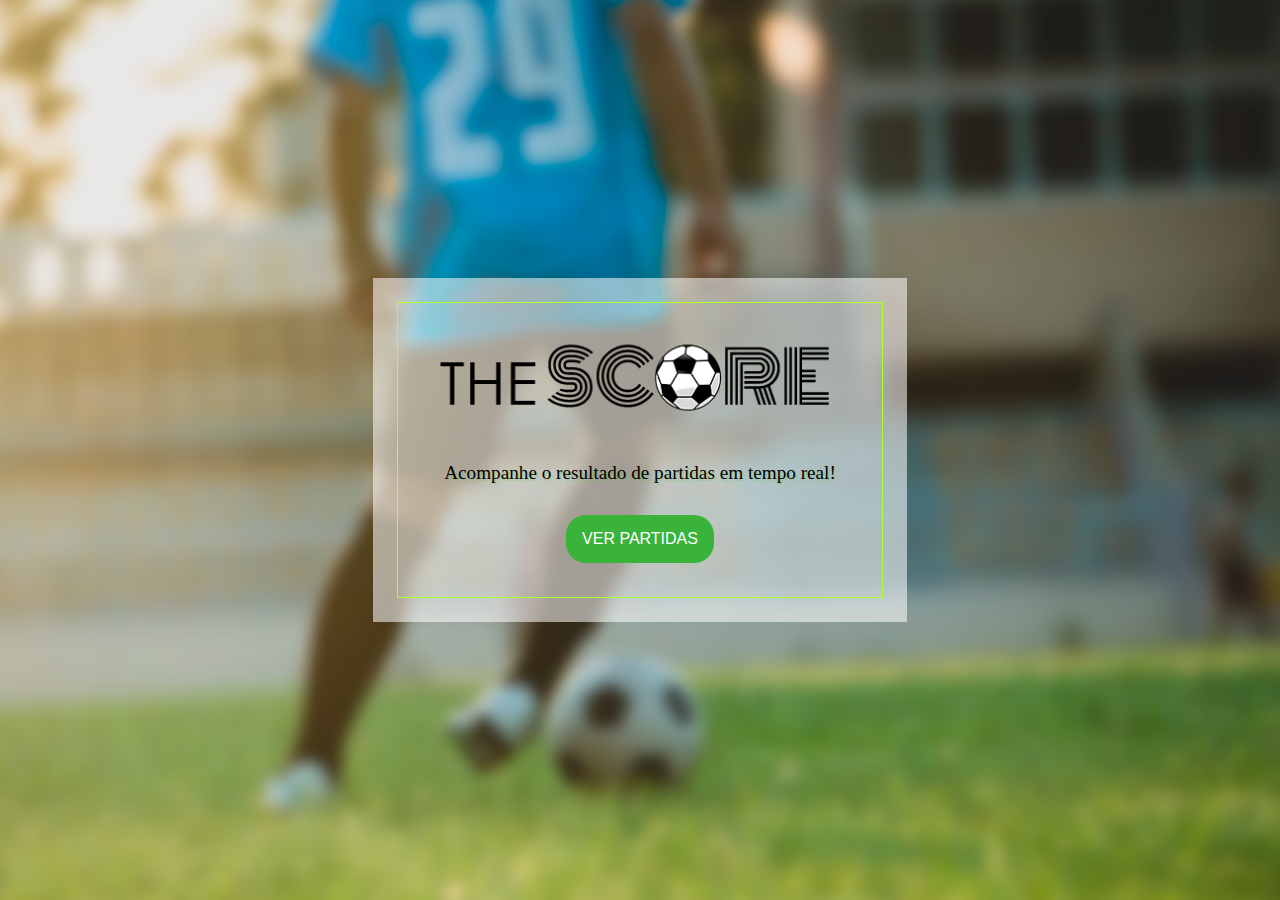
<file: index.html>
<!DOCTYPE html>
<html lang="pt-br">

<head>
    <meta charset="utf-8">
    <meta name="viewport" content="width=device-width, initial-scale=1.0">
    <title>theSCORE</title>
    <link rel="stylesheet" href="style/style.css">
    <link rel="stylesheet" href="style/reset.css">
</head>

<body>

    <div id='container'>
        <div id='card'>
            <div id='cardcontent'>
                <img id='logo' src="images/logo.png" alt="thescore logo"/>
                <div id='cardbelow'>
                    <p>Acompanhe o resultado de partidas em tempo real!</p>
                    <a href="app.html" id="cardbutton">
                        <span>Ver Partidas</span>
                    </a>
                </div>
            </div>
        </div>
    </div>


</body>
</file>
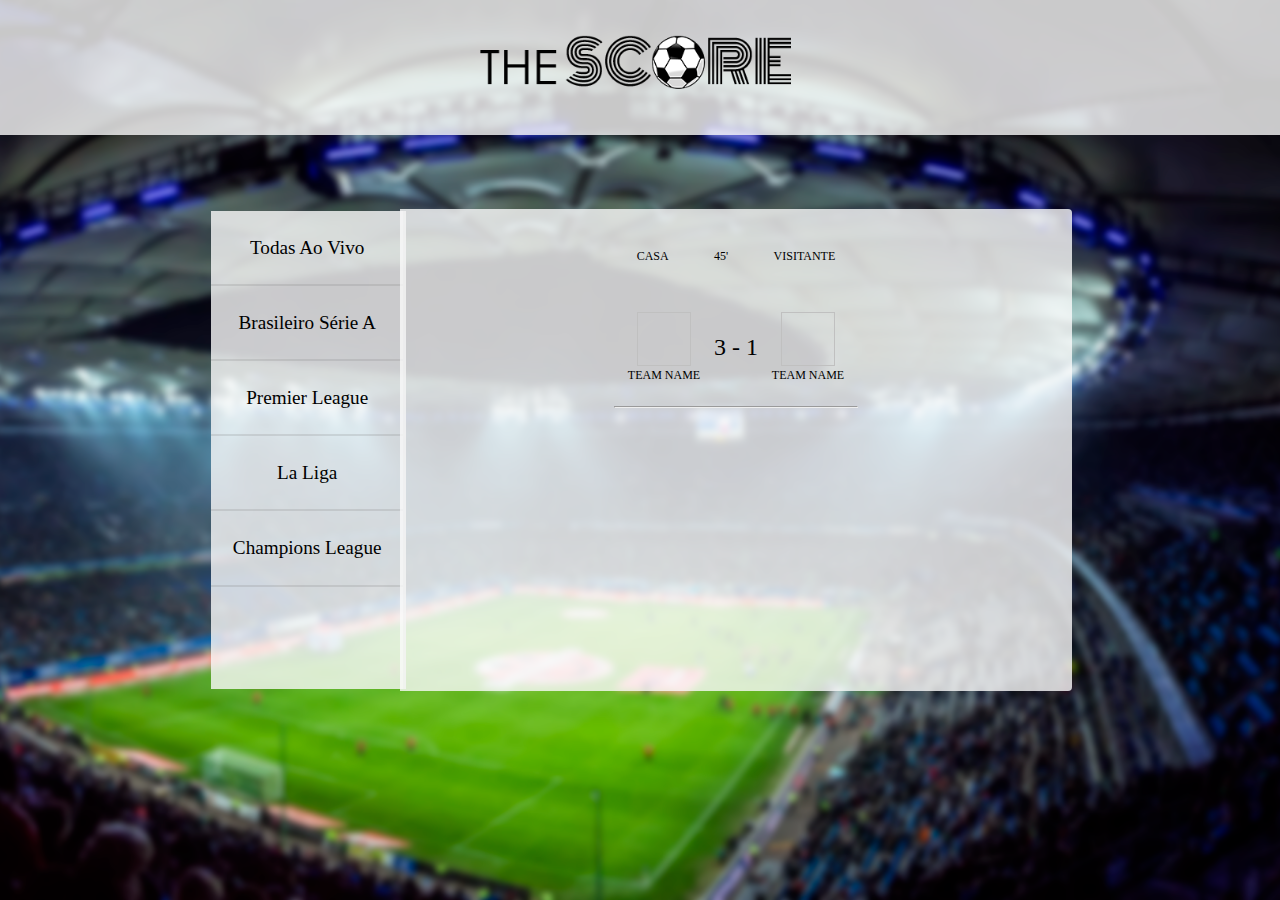
<file: app.html>
<!DOCTYPE html>
<html lang="pt-br">

    <head>
        <title>theSCORE</title>   
        <meta charset="utf-8">
        <meta name="viewport" content="width=device-width, initial-scale=1.0">
        <link rel="stylesheet" href="style/appstyle.css">
        <link rel="stylesheet" href="style/reset.css">
    </head>
    
    <body>
        <div id='topcontainer'><img src='./images/logo.png' ></div>


<div id='main'> 
     <div id='leftMenu'>
        <ul>
        <a href="app.html"><li> Todas Ao Vivo</li></a>
        <a href="brasileiro.html"><li> Brasileiro Série A</li></a>
        <a href="ingles.html"><li>Premier League</li></a>
        <a href="espanhol.html"><li>La Liga</li></a>
        <a href="champions.html"><li>Champions League</li></a>
         </ul>
    </div>

    <div class="container">
            <div id='partidas'>
                <div class="title-box">
                    <p>Casa</p>
                    <p id="elapsed">45'</p>
                    <p>Visitante</p>
                </div>
                <div class="title-box">
                    <div class="team">
                        <img  id="homeLogo" >
                        <p id="homeName">Team name</p>
                    </div>
                    <p id="goals">3  -  1</p>
                    <div class="team">
                        <img id="awayLogo">
                        <p id="awayName">Team name</p>
                    </div>
                    
                </div>
                <hr>
                <div id="matchTable" class="matches-table">

                </div>
            </div>
    </div>
</div>
         <script src="script/main.js"></script>
    </body>
</html>
</file>
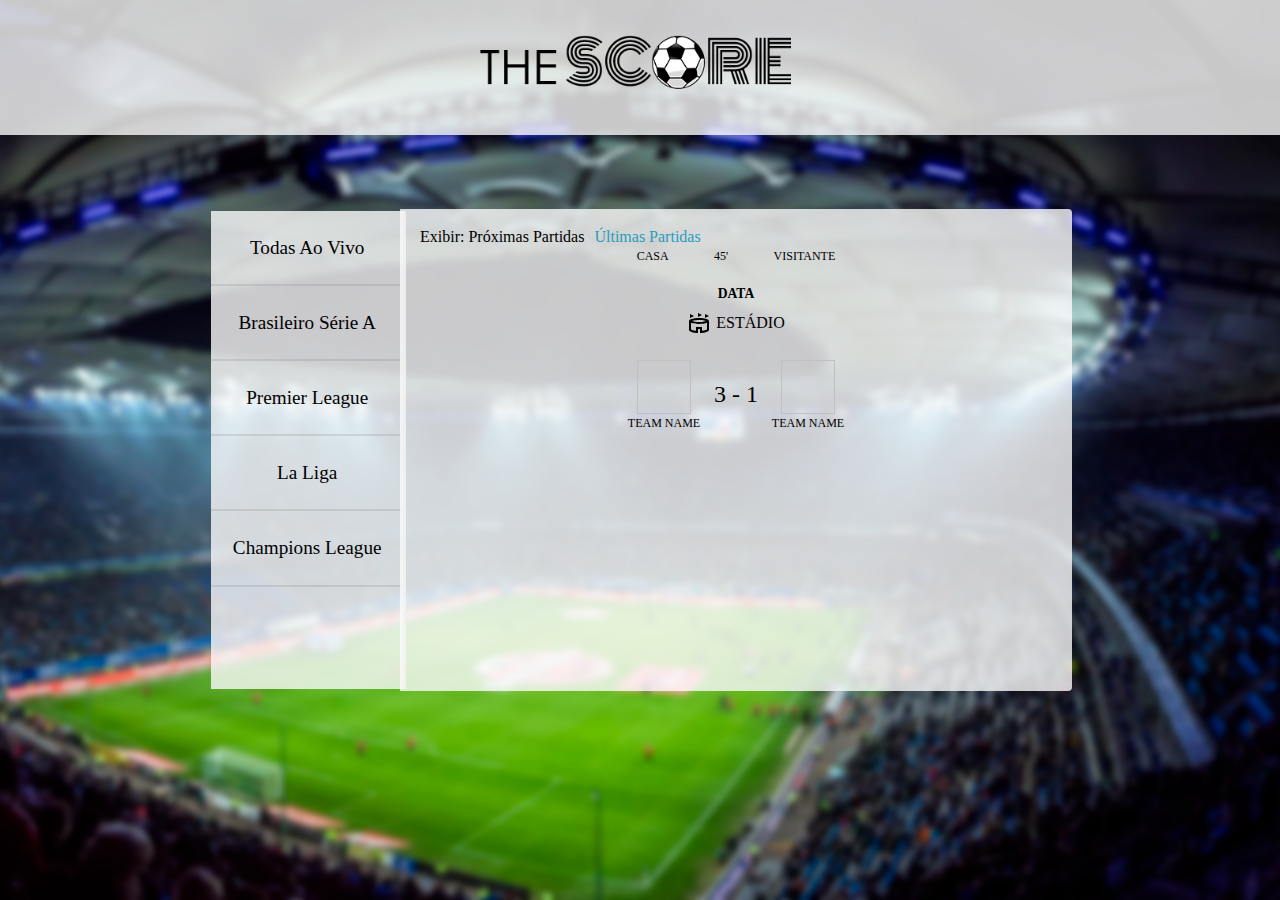
<file: brasileiro.html>
<!DOCTYPE html>
<html lang="pt-br">

    <head>
        <title>theSCORE</title>   
        <meta charset="utf-8">
        <meta name="viewport" content="width=device-width, initial-scale=1.0">
        <link rel="stylesheet" href="style/appstyle.css">
        <link rel="stylesheet" href="style/reset.css">
    </head>
    
    <body>
        <div id='topcontainer'><img src='./images/logo.png' ></div>


<div id='main'> 
     <div id='leftMenu'>
        <ul>
            <a href="app.html"><li> Todas Ao Vivo</li></a>
            <a href="brasileiro.html"><li> Brasileiro Série A</li></a>
            <a href="ingles.html"><li>Premier League</li></a>
            <a href="espanhol.html"><li>La Liga</li></a>
            <a href="champions.html"><li>Champions League</li></a>
         </ul>
    </div>

</div>

<div class="container">
    <div id='matchesbtn'>
        <p>Exibir: Próximas partidas</p><a href="brasileirolast10.html">Últimas partidas</a>
            
        </div>
        <div id='partidas'>
            <div class="title-box">
                <p>Casa</p>
                <p id="elapsed">45'</p>
                <p>Visitante</p>
            </div>                
            <p id='pGameDate'>Data</p>
            <div id='localPartida'><img class='estadioIcon' src='./images/stadium_black_24dp.svg'><p id='estadio'>Estádio</p></div>
            <div class="title-box">

                <div class="team">
                    <img  id="homeLogo" >
                    <p id="homeName">Team name</p>
                </div>
                <p id="goals">3  -  1</p>
                <div class="team">
                    <img id="awayLogo">
                    <p id="awayName">Team name</p>
                </div>
                
            </div>
            <div id="matchTable" class="matches-table">

            </div>
        </div>
</div>
</div>
         <script src="script/brasileiro.js"></script>
    </body>
</html>
</file>
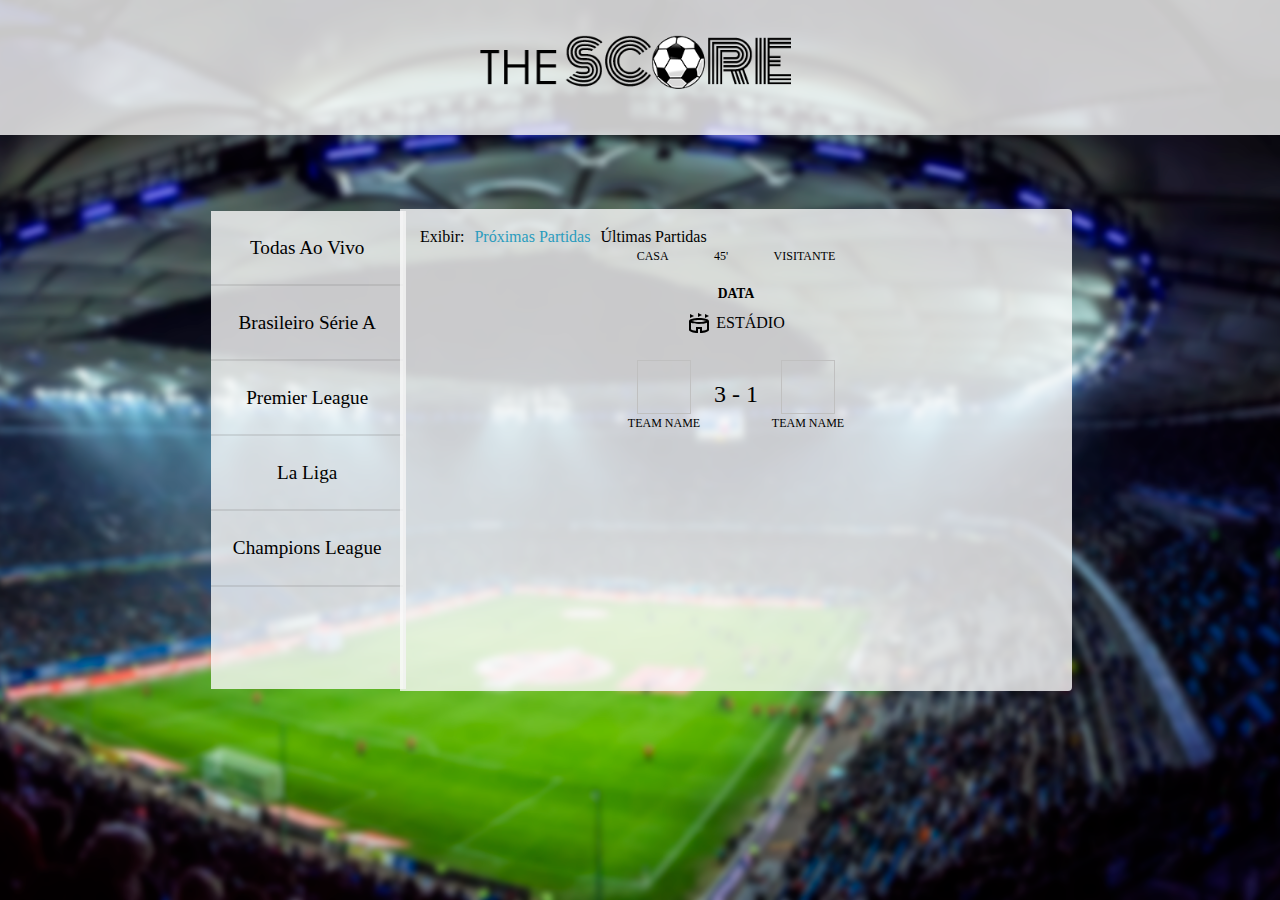
<file: brasileirolast10.html>
<!DOCTYPE html>
<html lang="pt-br">

    <head>
        <title>theSCORE</title>   
        <meta charset="utf-8">
        <meta name="viewport" content="width=device-width, initial-scale=1.0">
        <link rel="stylesheet" href="style/appstyle.css">
        <link rel="stylesheet" href="style/reset.css">
    </head>
    
    <body>
        <div id='topcontainer'><img src='./images/logo.png' ></div>


<div id='main'> 
     <div id='leftMenu'>
        <ul>
            <a href="app.html"><li> Todas Ao Vivo</li></a>
            <a href="brasileiro.html"><li> Brasileiro Série A</li></a>
            <a href="ingles.html"><li>Premier League</li></a>
            <a href="espanhol.html"><li>La Liga</li></a>
            <a href="champions.html"><li>Champions League</li></a>
         </ul>
    </div>

</div>

<div class="container">
    <div id='matchesbtn'>
        <p>Exibir:</p> <a href="./brasileiro.html">Próximas partidas</a><p>últimas partidas</p> 
        </div>
        <div id='partidas'>
            <div class="title-box">
                <p>Casa</p>
                <p id="elapsed">45'</p>
                <p>Visitante</p>
            </div>                
            <p id='pGameDate'>Data</p>
            <div id='localPartida'><img class='estadioIcon' src='./images/stadium_black_24dp.svg'><p id='estadio'>Estádio</p></div>
            <div class="title-box">

                <div class="team">
                    <img  id="homeLogo" >
                    <p id="homeName">Team name</p>
                </div>
                <p id="goals">3  -  1</p>
                <div class="team">
                    <img id="awayLogo">
                    <p id="awayName">Team name</p>
                </div>
                
            </div>
            <div id="matchTable" class="matches-table">

            </div>
        </div>
</div>
</div>
         <script src="script/brasileiro_last10.js"></script>
    </body>
</html>
</file>
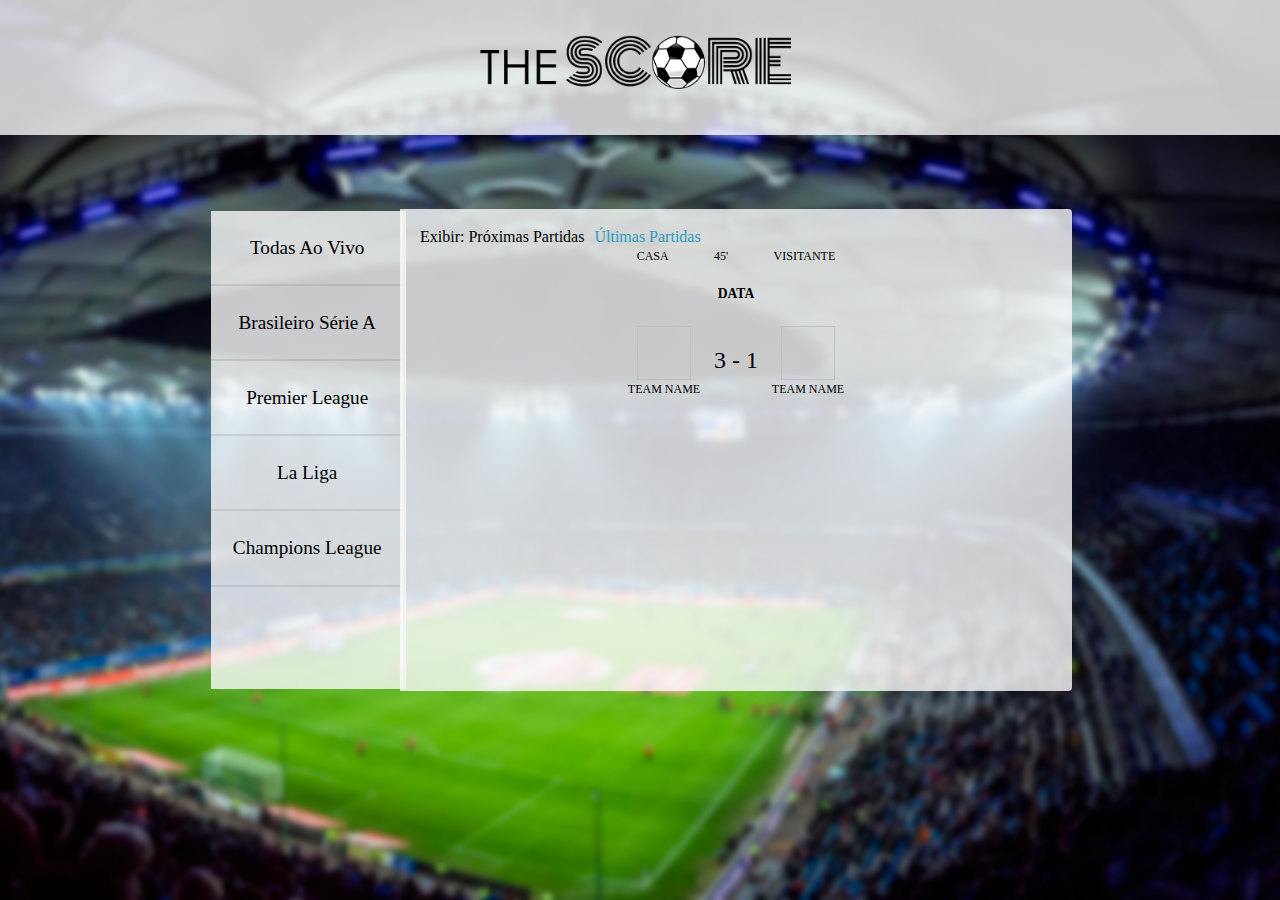
<file: champions.html>
<!DOCTYPE html>
<html lang="pt-br">

    <head>
        <title>theSCORE</title>   
        <meta charset="utf-8">
        <meta name="viewport" content="width=device-width, initial-scale=1.0">
        <link rel="stylesheet" href="style/appstyle.css">
        <link rel="stylesheet" href="style/reset.css">
    </head>
    
    <body>
        <div id='topcontainer'><img src='./images/logo.png' ></div>


<div id='main'> 
     <div id='leftMenu'>
        <ul>
            <a href="app.html"><li> Todas Ao Vivo</li></a>
            <a href="brasileiro.html"><li> Brasileiro Série A</li></a>
            <a href="ingles.html"><li>Premier League</li></a>
            <a href="espanhol.html"><li>La Liga</li></a>
            <a href="champions.html"><li>Champions League</li></a>
         </ul>
    </div>

</div>

<div class="container">
    <div id='matchesbtn'>
        <p>Exibir: Próximas partidas</p><a href="championslast10.html">Últimas partidas</a>
            
        </div>
        <div id='partidas'>
            <div class="title-box">
                <p>Casa</p>
                <p id="elapsed">45'</p>
                <p>Visitante</p>
            </div>                
            <p id='pGameDate'>Data</p>
            
            <div class="title-box">

                <div class="team">
                    <img  id="homeLogo" >
                    <p id="homeName">Team name</p>
                </div>
                <p id="goals">3  -  1</p>
                <div class="team">
                    <img id="awayLogo">
                    <p id="awayName">Team name</p>
                </div>
                
            </div>
            <div id="matchTable" class="matches-table">

            </div>
        </div>
</div>
</div>
         <script src="script/champions.js"></script>
    </body>
</html>
</file>
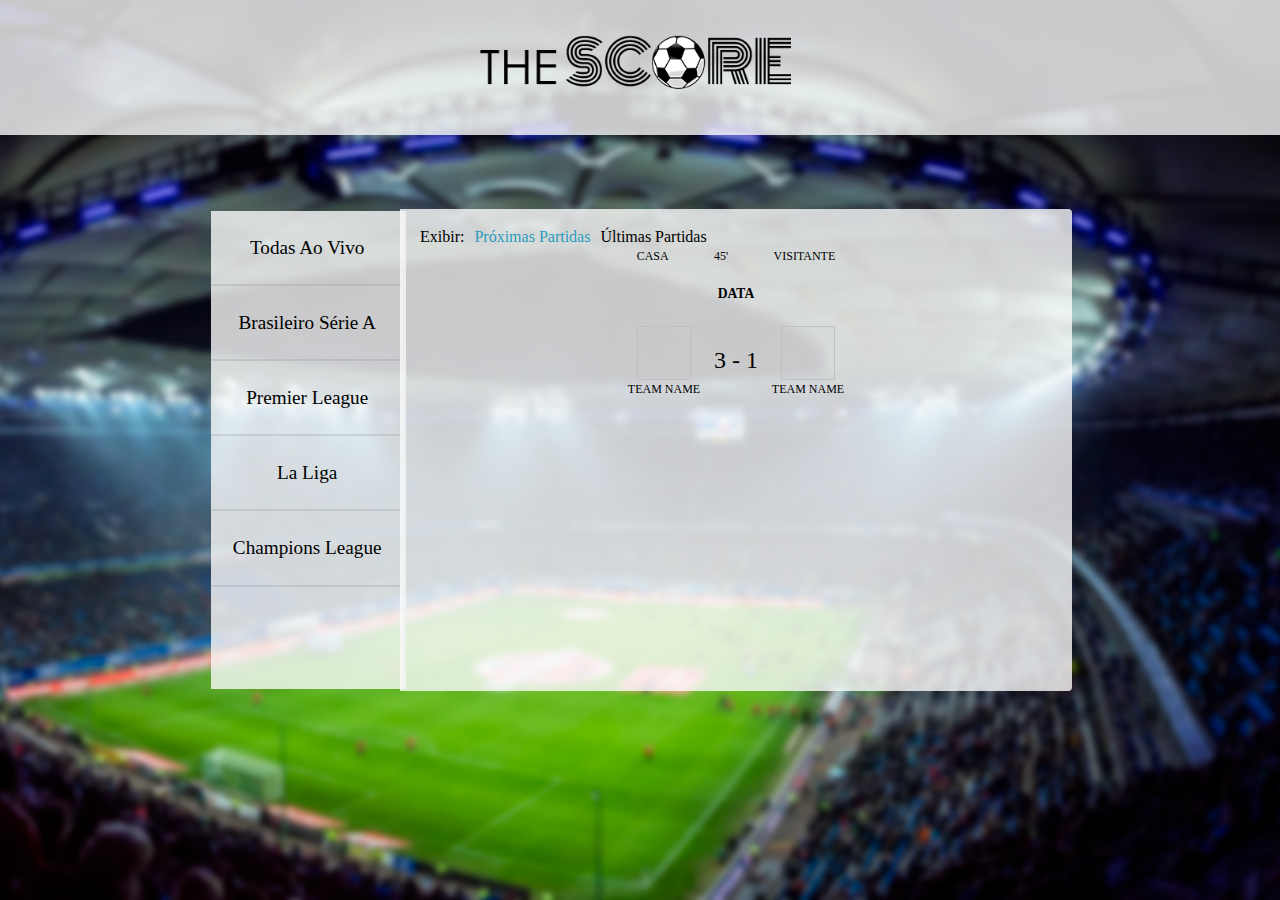
<file: championslast10.html>
<!DOCTYPE html>
<html lang="pt-br">

    <head>
        <title>theSCORE</title>   
        <meta charset="utf-8">
        <meta name="viewport" content="width=device-width, initial-scale=1.0">
        <link rel="stylesheet" href="style/appstyle.css">
        <link rel="stylesheet" href="style/reset.css">
    </head>
    
    <body>
        <div id='topcontainer'><img src='./images/logo.png' ></div>


<div id='main'> 
     <div id='leftMenu'>
        <ul>
            <a href="app.html"><li> Todas Ao Vivo</li></a>
            <a href="brasileiro.html"><li> Brasileiro Série A</li></a>
            <a href="ingles.html"><li>Premier League</li></a>
            <a href="espanhol.html"><li>La Liga</li></a>
            <a href="champions.html"><li>Champions League</li></a>
         </ul>
    </div>

</div>

<div class="container">
    <div id='matchesbtn'>
        <p>Exibir:</p> <a href="./champions.html">Próximas partidas</a><p>últimas partidas</p> 
        </div>
        <div id='partidas'>
            <div class="title-box">
                <p>Casa</p>
                <p id="elapsed">45'</p>
                <p>Visitante</p>
            </div>                
            <p id='pGameDate'>Data</p>
            
            <div class="title-box">

                <div class="team">
                    <img  id="homeLogo" >
                    <p id="homeName">Team name</p>
                </div>
                <p id="goals">3  -  1</p>
                <div class="team">
                    <img id="awayLogo">
                    <p id="awayName">Team name</p>
                </div>
                
            </div>
            <div id="matchTable" class="matches-table">

            </div>
        </div>
</div>
</div>
         <script src="script/champions_last10.js"></script>
    </body>
</html>
</file>
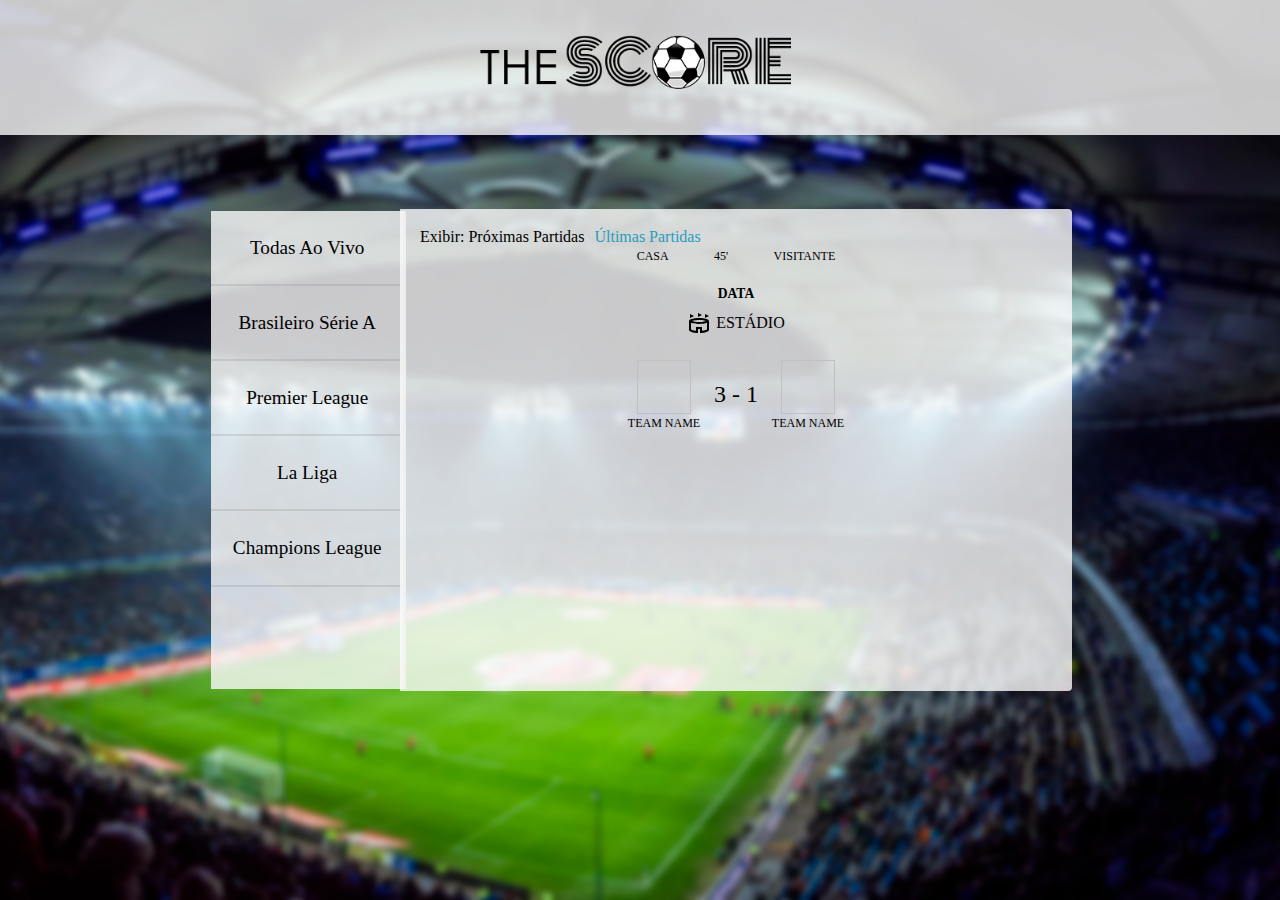
<file: espanhol.html>
<!DOCTYPE html>
<html lang="pt-br">

    <head>
        <title>theSCORE</title>   
        <meta charset="utf-8">
        <meta name="viewport" content="width=device-width, initial-scale=1.0">
        <link rel="stylesheet" href="style/appstyle.css">
        <link rel="stylesheet" href="style/reset.css">
    </head>
    
    <body>
        <div id='topcontainer'><img src='./images/logo.png' ></div>


<div id='main'> 
     <div id='leftMenu'>
        <ul>
            <a href="app.html"><li> Todas Ao Vivo</li></a>
            <a href="brasileiro.html"><li> Brasileiro Série A</li></a>
            <a href="ingles.html"><li>Premier League</li></a>
            <a href="espanhol.html"><li>La Liga</li></a>
            <a href="champions.html"><li>Champions League</li></a>
         </ul>
    </div>

</div>

<div class="container">
    <div id='matchesbtn'>
        <p>Exibir: Próximas partidas</p><a href="espanholast10.html">Últimas partidas</a>
            
        </div>
        <div id='partidas'>
            <div class="title-box">
                <p>Casa</p>
                <p id="elapsed">45'</p>
                <p>Visitante</p>
            </div>                
            <p id='pGameDate'>Data</p>
            <div id='localPartida'><img class='estadioIcon' src='./images/stadium_black_24dp.svg'><p id='estadio'>Estádio</p></div>
            <div class="title-box">

                <div class="team">
                    <img  id="homeLogo" >
                    <p id="homeName">Team name</p>
                </div>
                <p id="goals">3  -  1</p>
                <div class="team">
                    <img id="awayLogo">
                    <p id="awayName">Team name</p>
                </div>
                
            </div>
            <div id="matchTable" class="matches-table">

            </div>
        </div>
</div>
</div>
         <script src="script/espanhol.js"></script>
    </body>
</html>
</file>
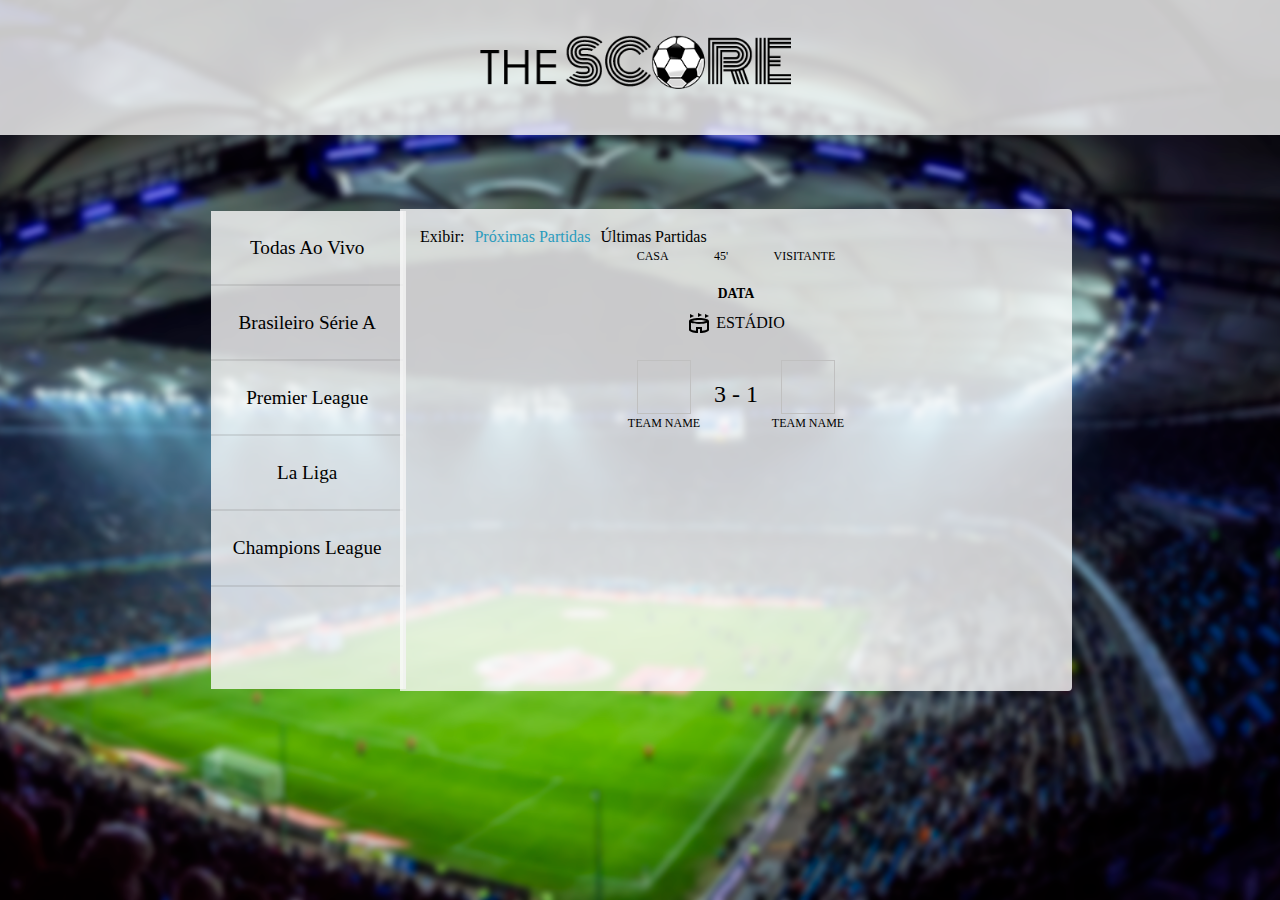
<file: espanholast10.html>
<!DOCTYPE html>
<html lang="pt-br">

    <head>
        <title>theSCORE</title>   
        <meta charset="utf-8">
        <meta name="viewport" content="width=device-width, initial-scale=1.0">
        <link rel="stylesheet" href="style/appstyle.css">
        <link rel="stylesheet" href="style/reset.css">
    </head>
    
    <body>
        <div id='topcontainer'><img src='./images/logo.png' ></div>


<div id='main'> 
     <div id='leftMenu'>
        <ul>
            <a href="app.html"><li> Todas Ao Vivo</li></a>
            <a href="brasileiro.html"><li> Brasileiro Série A</li></a>
            <a href="ingles.html"><li>Premier League</li></a>
            <a href="espanhol.html"><li>La Liga</li></a>
            <a href="champions.html"><li>Champions League</li></a>
         </ul>
    </div>

</div>

<div class="container">
    <div id='matchesbtn'>
        <p>Exibir:</p> <a href="./espanhol.html">Próximas partidas</a><p>últimas partidas</p> 
        </div>
        <div id='partidas'>
            <div class="title-box">
                <p>Casa</p>
                <p id="elapsed">45'</p>
                <p>Visitante</p>
            </div>                
            <p id='pGameDate'>Data</p>
            <div id='localPartida'><img class='estadioIcon' src='./images/stadium_black_24dp.svg'><p id='estadio'>Estádio</p></div>
            <div class="title-box">

                <div class="team">
                    <img  id="homeLogo" >
                    <p id="homeName">Team name</p>
                </div>
                <p id="goals">3  -  1</p>
                <div class="team">
                    <img id="awayLogo">
                    <p id="awayName">Team name</p>
                </div>
                
            </div>
            <div id="matchTable" class="matches-table">

            </div>
        </div>
</div>
</div>
         <script src="script/espanhol_last10.js"></script>
    </body>
</html>
</file>
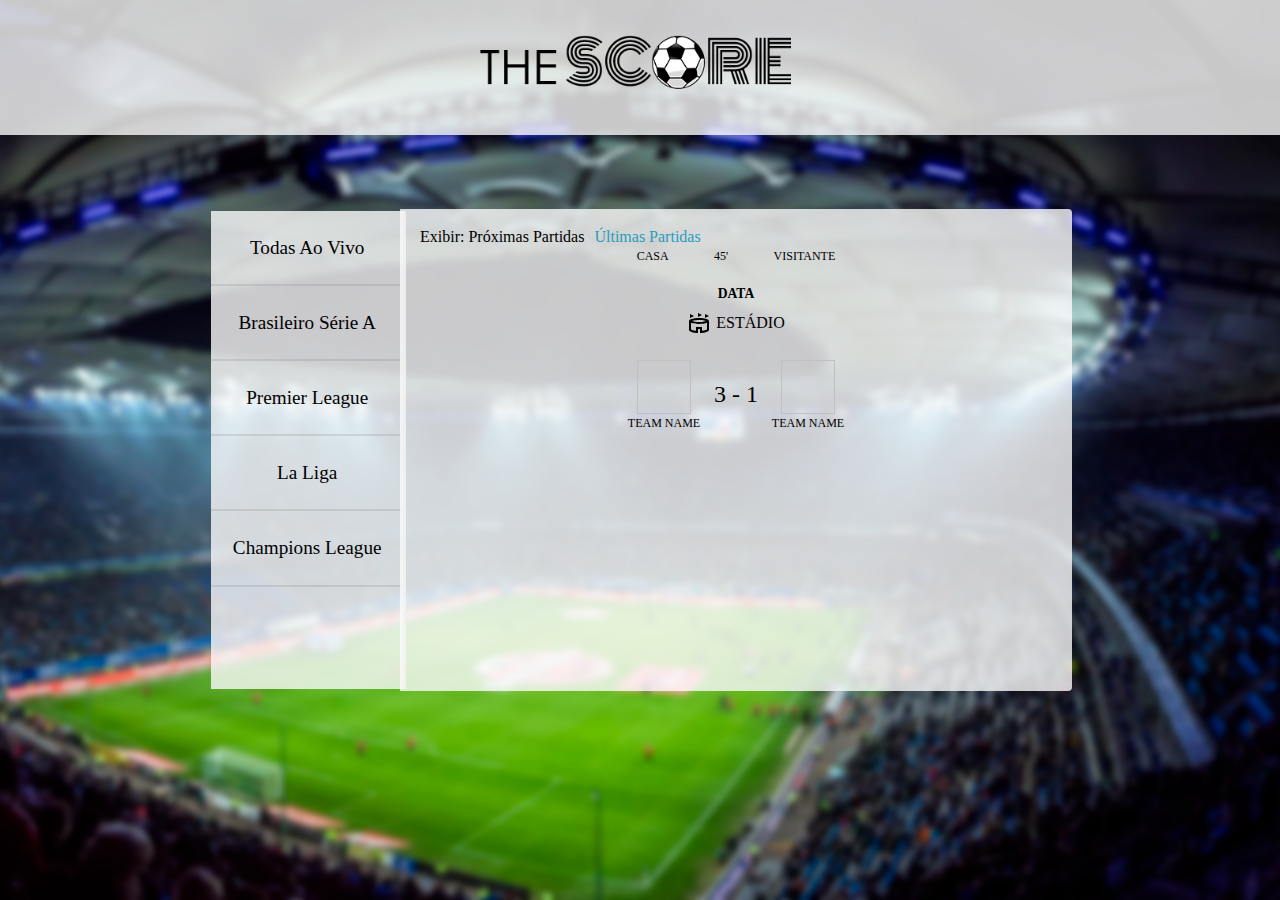
<file: ingles.html>
<!DOCTYPE html>
<html lang="pt-br">

    <head>
        <title>theSCORE</title>   
        <meta charset="utf-8">
        <meta name="viewport" content="width=device-width, initial-scale=1.0">
        <link rel="stylesheet" href="style/appstyle.css">
        <link rel="stylesheet" href="style/reset.css">
    </head>
    
    <body>
        <div id='topcontainer'><img src='./images/logo.png' ></div>


<div id='main'> 
     <div id='leftMenu'>
        <ul>
            <a href="app.html"><li> Todas Ao Vivo</li></a>
            <a href="brasileiro.html"><li> Brasileiro Série A</li></a>
            <a href="ingles.html"><li>Premier League</li></a>
            <a href="espanhol.html"><li>La Liga</li></a>
            <a href="champions.html"><li>Champions League</li></a>
         </ul>
    </div>

</div>

<div class="container">
    <div id='matchesbtn'>
        <p>Exibir: Próximas partidas</p><a href="ingleslast10.html">Últimas partidas</a>
            
        </div>
        <div id='partidas'>
            <div class="title-box">
                <p>Casa</p>
                <p id="elapsed">45'</p>
                <p>Visitante</p>
            </div>                
            <p id='pGameDate'>Data</p>
            <div id='localPartida'><img class='estadioIcon' src='./images/stadium_black_24dp.svg'><p id='estadio'>Estádio</p></div>
            <div class="title-box">

                <div class="team">
                    <img  id="homeLogo" >
                    <p id="homeName">Team name</p>
                </div>
                <p id="goals">3  -  1</p>
                <div class="team">
                    <img id="awayLogo">
                    <p id="awayName">Team name</p>
                </div>
                
            </div>
            <div id="matchTable" class="matches-table">

            </div>
        </div>
</div>
</div>
         <script src="script/ingles.js"></script>
    </body>
</html>
</file>
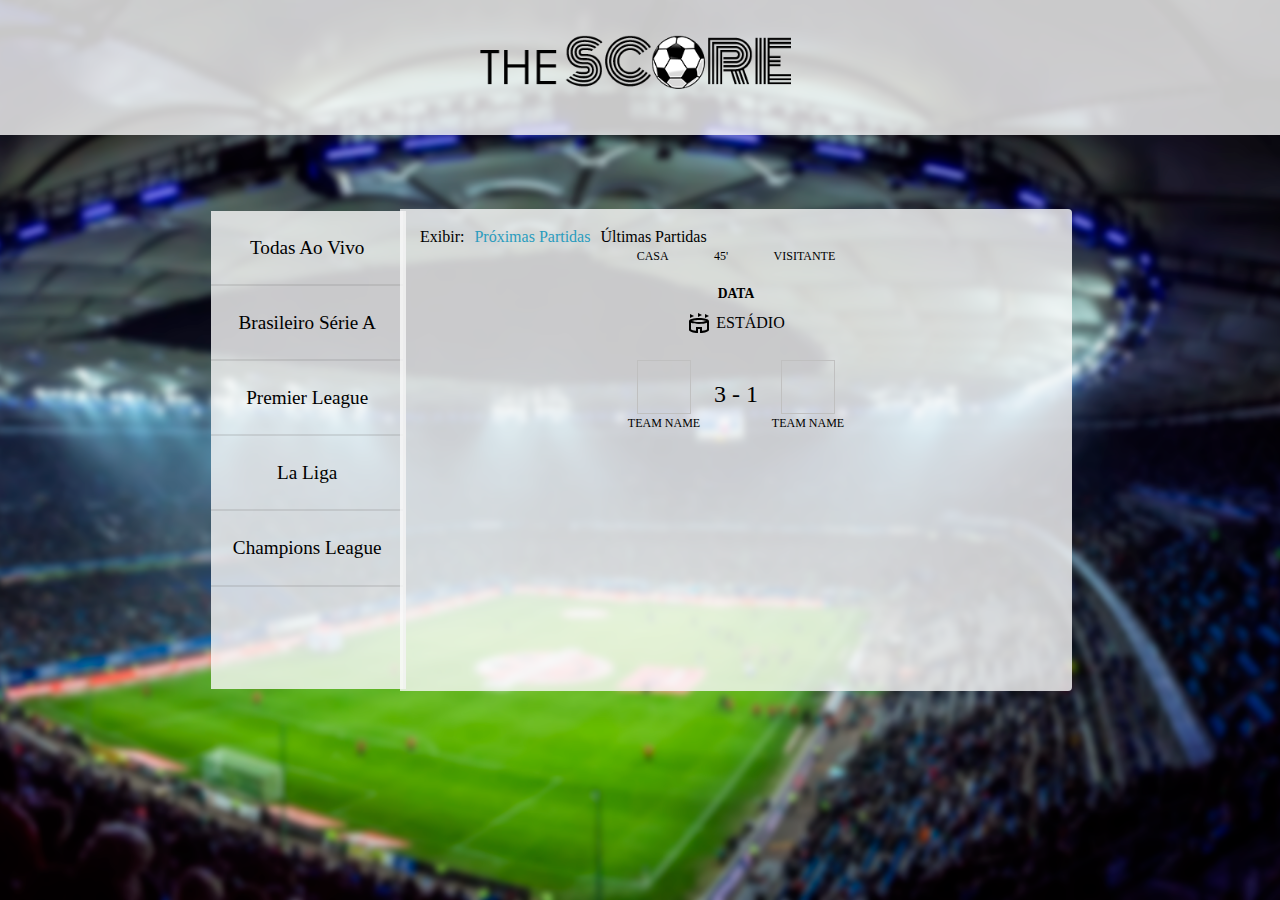
<file: ingleslast10.html>
<!DOCTYPE html>
<html lang="pt-br">

    <head>
        <title>theSCORE</title>   
        <meta charset="utf-8">
        <meta name="viewport" content="width=device-width, initial-scale=1.0">
        <link rel="stylesheet" href="style/appstyle.css">
        <link rel="stylesheet" href="style/reset.css">
    </head>
    
    <body>
        <div id='topcontainer'><img src='./images/logo.png' ></div>


<div id='main'> 
     <div id='leftMenu'>
        <ul>
            <a href="app.html"><li> Todas Ao Vivo</li></a>
            <a href="brasileiro.html"><li> Brasileiro Série A</li></a>
            <a href="ingles.html"><li>Premier League</li></a>
            <a href="espanhol.html"><li>La Liga</li></a>
            <a href="champions.html"><li>Champions League</li></a>
         </ul>
    </div>

</div>

<div class="container">
    <div id='matchesbtn'>
        <p>Exibir:</p> <a href="./ingles.html">Próximas partidas</a><p>últimas partidas</p> 
        </div>
        <div id='partidas'>
            <div class="title-box">
                <p>Casa</p>
                <p id="elapsed">45'</p>
                <p>Visitante</p>
            </div>                
            <p id='pGameDate'>Data</p>
            <div id='localPartida'><img class='estadioIcon' src='./images/stadium_black_24dp.svg'><p id='estadio'>Estádio</p></div>
            <div class="title-box">

                <div class="team">
                    <img  id="homeLogo" >
                    <p id="homeName">Team name</p>
                </div>
                <p id="goals">3  -  1</p>
                <div class="team">
                    <img id="awayLogo">
                    <p id="awayName">Team name</p>
                </div>
                
            </div>
            <div id="matchTable" class="matches-table">

            </div>
        </div>
</div>
</div>
         <script src="script/ingles_last10.js"></script>
    </body>
</html>
</file>
<file: style/style.css>
body{
    box-sizing: border-box;
    background-image: url(../images/indexbg.png);
    width: 100vw;
    height: 100vh;
    background-repeat: no-repeat;
    background-position: center center;
    background-attachment: fixed;
    background-size: cover;
}

#container{
    display: flex;
    justify-content: center;
    align-items: center;
    height: 100vh;
}

#card{
    display: flex;
    background: rgba(255, 255, 255, 0.548);
    padding: 1.5em;
    
}

#logo{
    width:30em;
}

#cardcontent{
    display: flex;
    flex-direction: column;
    align-items: center;
    padding: 2px;
    border-width: 0.1em;
    border-style: solid;
    border-color: greenyellow;
    opacity: 100%;
}

#cardbelow{
    display: flex;
    flex-direction: column;
    align-items: center;
}

#cardbelow p{
    display: grid;
    font-size: 1.2em;
    text-shadow: 0.1rem 0.1rem #33d81d3b;
}

#cardbutton{
    font-family: 'Roboto', sans-serif;
    margin: 2rem;
    padding: 1em;
    text-transform: uppercase;
    color: white;
    background-color: rgb(57, 179, 57);
    border-radius: 20px;
    text-decoration: none;
    transition: 0.3s;
}

#cardbutton:hover{
    background-color: green;

}

@media (max-width: 375px) {
    #cardcontent{
        width: 60vw;
        height: 40vh;
        font-size: 0.75em;
    }
    #logo{
        position: absolute;
        width: 50vw;
        top: 30vh;
    }
    #cardbutton{
        position: absolute;
        bottom: 30vh;
    }
    #cardbelow p{
        position: absolute;
        top: 50vh;
        width: 200px;
        text-align: center;
    }
}
</file>
<file: style/appstyle.css>
@import url('https://fonts.googleapis.com/css2?family=Open+Sans:wght@300&display=swap');

*{
    margin: 0;
    padding: 0;
    outline: 0;
    font-family: 'Open Sans', sans-serif;
    text-align: center;
}

body{
    height: 100vh;
    background-image: url(../images/futebolbg.png);
    background-size: cover;
    background-repeat: no-repeat;
    background-position: center;
    font-family: 'Open Sans', sans-serif;
}

#topcontainer{
    display: flex;
    align-items: center;
    justify-content: center;
    background-color:#fafafacc;
    height:15vh;
    position: relative;
    top: 0;
    width: 100%;
}

#topcontainer img{
    width: 30vw;
    position: absolute;
}

.container{
    display: flex;
    flex-direction: row;
    position: absolute;
    padding: 16px;
    top: 50%;
    left: 57.5%;
    transform: translate(-50%,-50%);
    width: 50%;
    background-color:#fafafacc;
    text-align: center;
    border-radius: 0px 4px 4px 0px;
    text-transform: uppercase;
    text-align: center;
    justify-content: center;
    overflow-y: scroll;
    overflow-x:hidden;
    height: 50vh;
    
    white-space: nowrap;
}


.container::-webkit-scrollbar{
    background-color: #a39a9a4b;
}

.container::-webkit-scrollbar-thumb{
    background-color: rgba(240, 255, 240, 0.555);
    border-radius: 5rem;
}

.container::-webkit-scrollbar-corner{
    background-color: #a39a9a4b;
}

#partidas{
    display: flex;
    flex-direction: column;
    
}

.title-box{
    margin: 25px 0;
    display: flex;
    flex-direction: row;
    flex-wrap: nowrap;
    justify-content: space-around;
    align-items: center;
    width: 100%;
    font-size: 1em;
   
    
}

.title-box p{
    font-size: 0.75em;
}

.title-box #goals{
    font-size: 1.5em;
}
.team{
    width: 100px;
}
.team img{
    height: 54px;
    width: 54px;
}
.matches-table{
    margin-top: 0px;
    display: flex;
    flex-direction: column;
}
.match-tile{
    position: relative;
    left: 50%;
    transform: translateX(-50%);
    margin: 10px 0;
    display: flex;
    flex-direction: row;
    justify-content: space-around;
    align-items: center;
    padding: 75px 0px 15px 0px;
    
}
.match-tile img{
    width: 52px;
    height: 52px;
}
.match-tile p{
    font-size: 0.8rem;
}

.match-tile #goals{
    font-size: 1.5rem;
}
.match-tile .team{
    width: 100px;
}

@media (max-width:1050px){
    #topcontainer img{
        width: 20em;
    }
}

.PTeste{
    color: red;
}

#main{
    display: flex;
}

#leftMenu{
    display: flex;
    flex-direction: column;
    background-color:#fafafacc;
    height: 53.2vh;
    width: 15vw;
    position: absolute;
    top: 23.4%;
    left: 16.5%;
    border-right: solid rgba(128, 128, 128, 0.212);
    overflow: hidden;
}

#leftMenu a{
    text-decoration: none;
    color:black;
}

#leftMenu li{
    font-size: 1.2em;
    padding-top:3vh;
    padding-bottom:3vh;
    border-bottom: solid 2px rgba(128, 128, 128, 0.212);
}

#leftMenu ul :hover{
    background-color: rgba(128, 128, 128, 0.178);
}

.datasJogos{
    position: absolute;
    top: -20px;
    border-top: solid 1px rgba(128, 128, 128, 0.733);
    padding-top: 20px;
    white-space: nowrap;
}

#pGameDate{
    font-size: 0.85em;
    padding: 0px;
    font-weight: bold;
    
}

.localPartidas{
    position: absolute;
    top: 30px;
    font-size: 0.5em;
}

#localPartida{
    padding-top: 10px;
    display: flex;
    flex-direction: row;
    justify-content: center;
    align-items: center;
}

#localPartida img{
    padding-right: 5px;
}

#matchesbtn{
    position: absolute;
    display: flex;
    flex-direction: row;
    left: 0;
    top:0;
    padding: 10px;
    text-transform: capitalize;
    align-items: center;
}

#matchesbtn a {
    color: rgb(42, 156, 190);
    text-decoration: none;
}

#matchesbtn p, a {
    padding: 10px;
}

@media (max-width: 414px){
    #leftMenu{
        flex-direction: row;
        height: 10vh;
        width: 100vw;
        position: absolute;
        top: 20%;
        left: 0;
        border-right: solid rgba(128, 128, 128, 0.212);
        overflow: hidden;
        font-size: 0.8em;
    }
    #leftMenu ul{
        display: flex;
        flex-direction: row;
        font-size: 0.9em;
    }
    .container{
        top:60%;
        width: 90vw;
        right: 0px;
        left: 50vw;
    }
}

@media (max-width: 320px){
    .container{
        left: 160px;
        width:90vw;
    }
    body{
    height: 110vh;
    }
}
</file>
